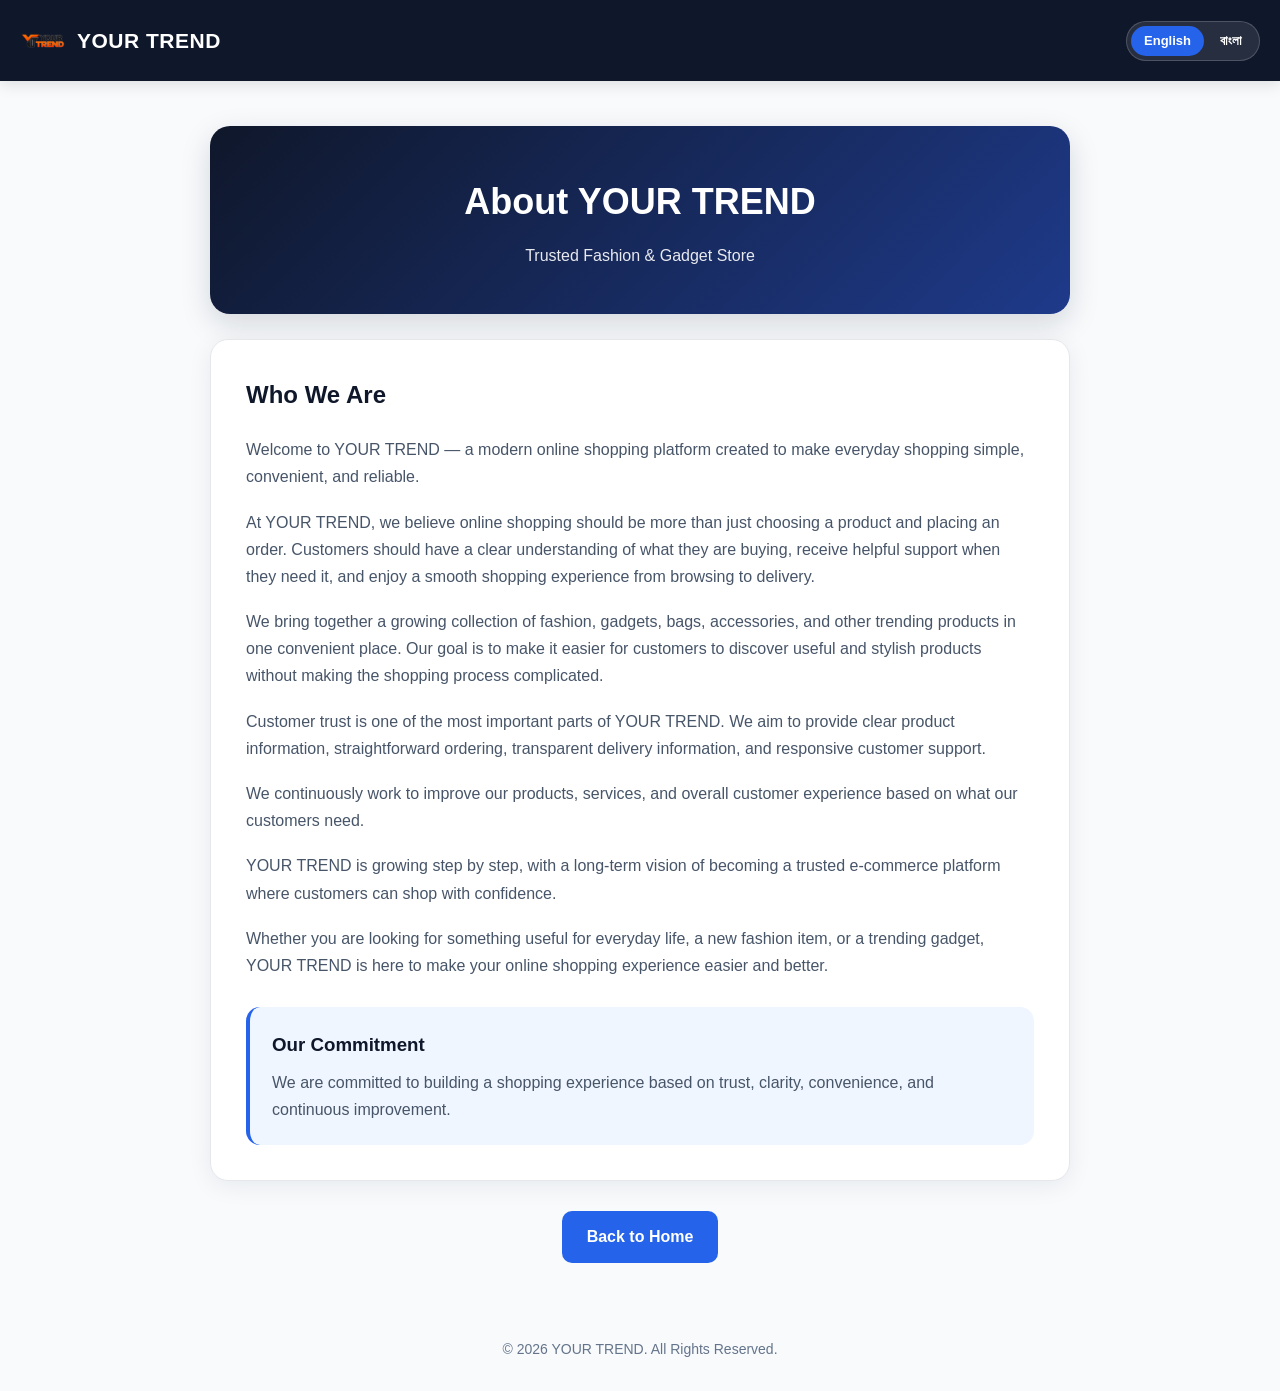
<file: about.html>
<!DOCTYPE html>
<html lang="en">

<head>

<meta charset="UTF-8">

<meta
  name="viewport"
  content="width=device-width, initial-scale=1.0"
>

<title>About YOUR TREND</title>

<style>

/* =========================================
   YOUR TREND — ABOUT PAGE
========================================= */

* {
  margin: 0;
  padding: 0;
  box-sizing: border-box;
}

body {
  font-family: Arial, Helvetica, sans-serif;
  background: #f8fafc;
  color: #0f172a;
  line-height: 1.7;
}

/* =========================================
   HEADER
========================================= */

.top-header {
  background: #0f172a;
  color: white;
  padding: 18px 20px;
  display: flex;
  align-items: center;
  justify-content: space-between;
  position: sticky;
  top: 0;
  z-index: 1000;
  box-shadow: 0 3px 15px rgba(0,0,0,0.12);
}

.logo-area {
  display: flex;
  align-items: center;
  gap: 12px;
}

.logo-area img {
  width: 45px;
  height: 45px;
  object-fit: contain;
  border-radius: 10px;
}

.logo-text {
  font-size: 21px;
  font-weight: 700;
  letter-spacing: 0.5px;
}

/* =========================================
   LANGUAGE SWITCH
========================================= */

.language-switch {
  display: flex;
  background: rgba(255,255,255,0.10);
  border: 1px solid rgba(255,255,255,0.18);
  border-radius: 30px;
  padding: 4px;
  gap: 3px;
}

.language-switch button {
  border: none;
  background: transparent;
  color: #ffffff;
  padding: 7px 13px;
  border-radius: 20px;
  cursor: pointer;
  font-size: 13px;
  font-weight: 600;
  transition: 0.25s;
}

.language-switch button.active {
  background: #2563eb;
}

.language-switch button:hover {
  background: #2563eb;
}

/* =========================================
   MAIN
========================================= */

.about-container {
  max-width: 900px;
  margin: 45px auto;
  padding: 0 20px;
}

/* =========================================
   HERO
========================================= */

.about-hero {
  background: linear-gradient(
    135deg,
    #0f172a,
    #1e3a8a
  );

  color: white;
  border-radius: 20px;
  padding: 45px 30px;
  text-align: center;
  margin-bottom: 25px;
  box-shadow: 0 10px 30px rgba(15,23,42,0.15);
}

.about-hero h1 {
  font-size: 36px;
  margin-bottom: 10px;
}

.about-hero p {
  font-size: 16px;
  opacity: 0.9;
}

/* =========================================
   CONTENT CARD
========================================= */

.about-card {
  background: white;
  border-radius: 18px;
  padding: 35px;
  box-shadow: 0 5px 25px rgba(15,23,42,0.07);
  border: 1px solid #e5e7eb;
}

.about-card h2 {
  font-size: 24px;
  margin-bottom: 20px;
  color: #0f172a;
}

.about-card p {
  font-size: 16px;
  color: #475569;
  margin-bottom: 18px;
}

/* =========================================
   TRUST BOX
========================================= */

.trust-box {
  margin-top: 28px;
  padding: 22px;
  border-radius: 14px;
  background: #eff6ff;
  border-left: 4px solid #2563eb;
}

.trust-box h3 {
  color: #0f172a;
  margin-bottom: 8px;
}

.trust-box p {
  margin-bottom: 0;
}

/* =========================================
   HOME BUTTON
========================================= */

.home-button-area {
  text-align: center;
  margin-top: 30px;
}

.home-button {
  display: inline-block;
  text-decoration: none;
  background: #2563eb;
  color: white;
  padding: 12px 25px;
  border-radius: 10px;
  font-weight: 600;
  transition: 0.25s;
}

.home-button:hover {
  background: #1d4ed8;
  transform: translateY(-1px);
}

/* =========================================
   FOOTER
========================================= */

.footer {
  text-align: center;
  padding: 30px 20px;
  color: #64748b;
  font-size: 14px;
}

/* =========================================
   MOBILE
========================================= */

@media (max-width: 600px) {

  .top-header {
    padding: 13px 15px;
  }

  .logo-area img {
    width: 38px;
    height: 38px;
  }

  .logo-text {
    font-size: 18px;
  }

  .language-switch button {
    padding: 6px 9px;
    font-size: 12px;
  }

  .about-container {
    margin: 25px auto;
    padding: 0 14px;
  }

  .about-hero {
    padding: 35px 20px;
    border-radius: 16px;
  }

  .about-hero h1 {
    font-size: 28px;
  }

  .about-hero p {
    font-size: 14px;
  }

  .about-card {
    padding: 23px 20px;
    border-radius: 15px;
  }

  .about-card h2 {
    font-size: 21px;
  }

  .about-card p {
    font-size: 15px;
  }

}

</style>

</head>


<body>


<!-- =========================================
     HEADER
========================================= -->

<header class="top-header">

  <div class="logo-area">

    <img
      src="images/your-trend-logo.png"
      alt="YOUR TREND Logo"
    >

    <div class="logo-text">
      YOUR TREND
    </div>

  </div>


  <div class="language-switch">

    <button
      id="englishBtn"
      class="active"
      onclick="setLanguage('en')"
    >
      English
    </button>

    <button
      id="banglaBtn"
      onclick="setLanguage('bn')"
    >
      বাংলা
    </button>

  </div>

</header>



<!-- =========================================
     MAIN CONTENT
========================================= -->

<main class="about-container">


  <!-- HERO -->

  <section class="about-hero">

    <h1 id="pageTitle">
      About YOUR TREND
    </h1>

    <p id="pageSubtitle">
      Trusted Fashion & Gadget Store
    </p>

  </section>



  <!-- ABOUT CONTENT -->

  <section class="about-card">

    <h2 id="aboutHeading">
      Who We Are
    </h2>


    <div id="englishContent">

      <p>
        Welcome to YOUR TREND — a modern online shopping
        platform created to make everyday shopping simple,
        convenient, and reliable.
      </p>

      <p>
        At YOUR TREND, we believe online shopping should be
        more than just choosing a product and placing an order.
        Customers should have a clear understanding of what
        they are buying, receive helpful support when they need
        it, and enjoy a smooth shopping experience from
        browsing to delivery.
      </p>

      <p>
        We bring together a growing collection of fashion,
        gadgets, bags, accessories, and other trending products
        in one convenient place. Our goal is to make it easier
        for customers to discover useful and stylish products
        without making the shopping process complicated.
      </p>

      <p>
        Customer trust is one of the most important parts of
        YOUR TREND. We aim to provide clear product information,
        straightforward ordering, transparent delivery
        information, and responsive customer support.
      </p>

      <p>
        We continuously work to improve our products, services,
        and overall customer experience based on what our
        customers need.
      </p>

      <p>
        YOUR TREND is growing step by step, with a long-term
        vision of becoming a trusted e-commerce platform where
        customers can shop with confidence.
      </p>

      <p>
        Whether you are looking for something useful for
        everyday life, a new fashion item, or a trending gadget,
        YOUR TREND is here to make your online shopping
        experience easier and better.
      </p>

    </div>



    <!-- BANGLA CONTENT -->

    <div
      id="banglaContent"
      style="display:none;"
    >

      <p>
        YOUR TREND-এ স্বাগতম — একটি আধুনিক অনলাইন শপিং
        প্ল্যাটফর্ম, যার লক্ষ্য হলো দৈনন্দিন কেনাকাটাকে
        সহজ, সুবিধাজনক এবং নির্ভরযোগ্য করে তোলা।
      </p>

      <p>
        আমরা বিশ্বাস করি, অনলাইন শপিং শুধু একটি পণ্য পছন্দ
        করে অর্ডার করার বিষয় নয়। একজন customer কী কিনছেন
        সে সম্পর্কে পরিষ্কার ধারণা পাওয়া, প্রয়োজনের সময়
        সহযোগিতা পাওয়া এবং পণ্য খোঁজা থেকে শুরু করে
        ডেলিভারি পর্যন্ত একটি সহজ ও সুন্দর অভিজ্ঞতা পাওয়া
        অত্যন্ত গুরুত্বপূর্ণ।
      </p>

      <p>
        YOUR TREND-এ আমরা fashion, gadgets, bags, accessories
        এবং বিভিন্ন trending products এক জায়গায় নিয়ে আসার
        চেষ্টা করি। আমাদের লক্ষ্য হলো customer-এর জন্য
        প্রয়োজনীয় ও আকর্ষণীয় পণ্য খুঁজে পাওয়া এবং অর্ডার
        করার প্রক্রিয়াকে সহজ করে তোলা।
      </p>

      <p>
        Customer-এর বিশ্বাস YOUR TREND-এর অন্যতম গুরুত্বপূর্ণ
        বিষয়। আমরা পরিষ্কার product information, সহজ
        ordering process, স্বচ্ছ delivery information এবং
        প্রয়োজনের সময় customer support দেওয়ার দিকে গুরুত্ব
        দিই।
      </p>

      <p>
        Customer-এর প্রয়োজন ও অভিজ্ঞতার ভিত্তিতে আমরা
        আমাদের products, services এবং overall shopping
        experience নিয়মিত উন্নত করার চেষ্টা করি।
      </p>

      <p>
        YOUR TREND ধাপে ধাপে এগিয়ে যাচ্ছে। আমাদের দীর্ঘমেয়াদি
        লক্ষ্য হলো এমন একটি trusted e-commerce platform
        তৈরি করা, যেখানে customer আত্মবিশ্বাসের সঙ্গে
        অনলাইনে কেনাকাটা করতে পারবেন।
      </p>

      <p>
        দৈনন্দিন প্রয়োজনের কোনো পণ্য, নতুন fashion item
        অথবা trending gadget—যাই খুঁজে থাকুন না কেন,
        YOUR TREND আপনার online shopping experience-কে
        আরও সহজ ও ভালো করার জন্য কাজ করে যাচ্ছে।
      </p>

    </div>



    <!-- TRUST BOX -->

    <div class="trust-box">

      <h3 id="trustTitle">
        Our Commitment
      </h3>

      <p id="trustText">
        We are committed to building a shopping experience
        based on trust, clarity, convenience, and continuous
        improvement.
      </p>

    </div>


  </section>



  <!-- HOME BUTTON -->

  <div class="home-button-area">

    <a
      href="index.html"
      class="home-button"
      id="homeButton"
    >
      Back to Home
    </a>

  </div>


</main>



<!-- =========================================
     FOOTER
========================================= -->

<footer class="footer">

  <p id="footerText">
    © 2026 YOUR TREND. All Rights Reserved.
  </p>

</footer>



<!-- =========================================
     LANGUAGE SCRIPT
========================================= -->

<script>

function setLanguage(language) {

  const englishContent =
    document.getElementById("englishContent");

  const banglaContent =
    document.getElementById("banglaContent");

  const englishBtn =
    document.getElementById("englishBtn");

  const banglaBtn =
    document.getElementById("banglaBtn");

  const pageTitle =
    document.getElementById("pageTitle");

  const pageSubtitle =
    document.getElementById("pageSubtitle");

  const aboutHeading =
    document.getElementById("aboutHeading");

  const trustTitle =
    document.getElementById("trustTitle");

  const trustText =
    document.getElementById("trustText");

  const homeButton =
    document.getElementById("homeButton");

  const footerText =
    document.getElementById("footerText");


  if (language === "bn") {

    englishContent.style.display = "none";
    banglaContent.style.display = "block";

    englishBtn.classList.remove("active");
    banglaBtn.classList.add("active");

    pageTitle.innerText =
      "YOUR TREND সম্পর্কে";

    pageSubtitle.innerText =
      "বিশ্বস্ত Fashion & Gadget Store";

    aboutHeading.innerText =
      "আমাদের সম্পর্কে";

    trustTitle.innerText =
      "আমাদের অঙ্গীকার";

    trustText.innerText =
      "বিশ্বাস, স্বচ্ছতা, সুবিধা এবং ক্রমাগত উন্নতির মাধ্যমে একটি নির্ভরযোগ্য shopping experience তৈরি করাই আমাদের লক্ষ্য।";

    homeButton.innerText =
      "হোম পেজে ফিরে যান";

    footerText.innerText =
      "© 2026 YOUR TREND. সর্বস্বত্ব সংরক্ষিত।";

    document.documentElement.lang = "bn";

  }


  else {

    englishContent.style.display = "block";
    banglaContent.style.display = "none";

    englishBtn.classList.add("active");
    banglaBtn.classList.remove("active");

    pageTitle.innerText =
      "About YOUR TREND";

    pageSubtitle.innerText =
      "Trusted Fashion & Gadget Store";

    aboutHeading.innerText =
      "Who We Are";

    trustTitle.innerText =
      "Our Commitment";

    trustText.innerText =
      "We are committed to building a shopping experience based on trust, clarity, convenience, and continuous improvement.";

    homeButton.innerText =
      "Back to Home";

    footerText.innerText =
      "© 2026 YOUR TREND. All Rights Reserved.";

    document.documentElement.lang = "en";

  }

}

</script>


</body>

  </html>
</file>
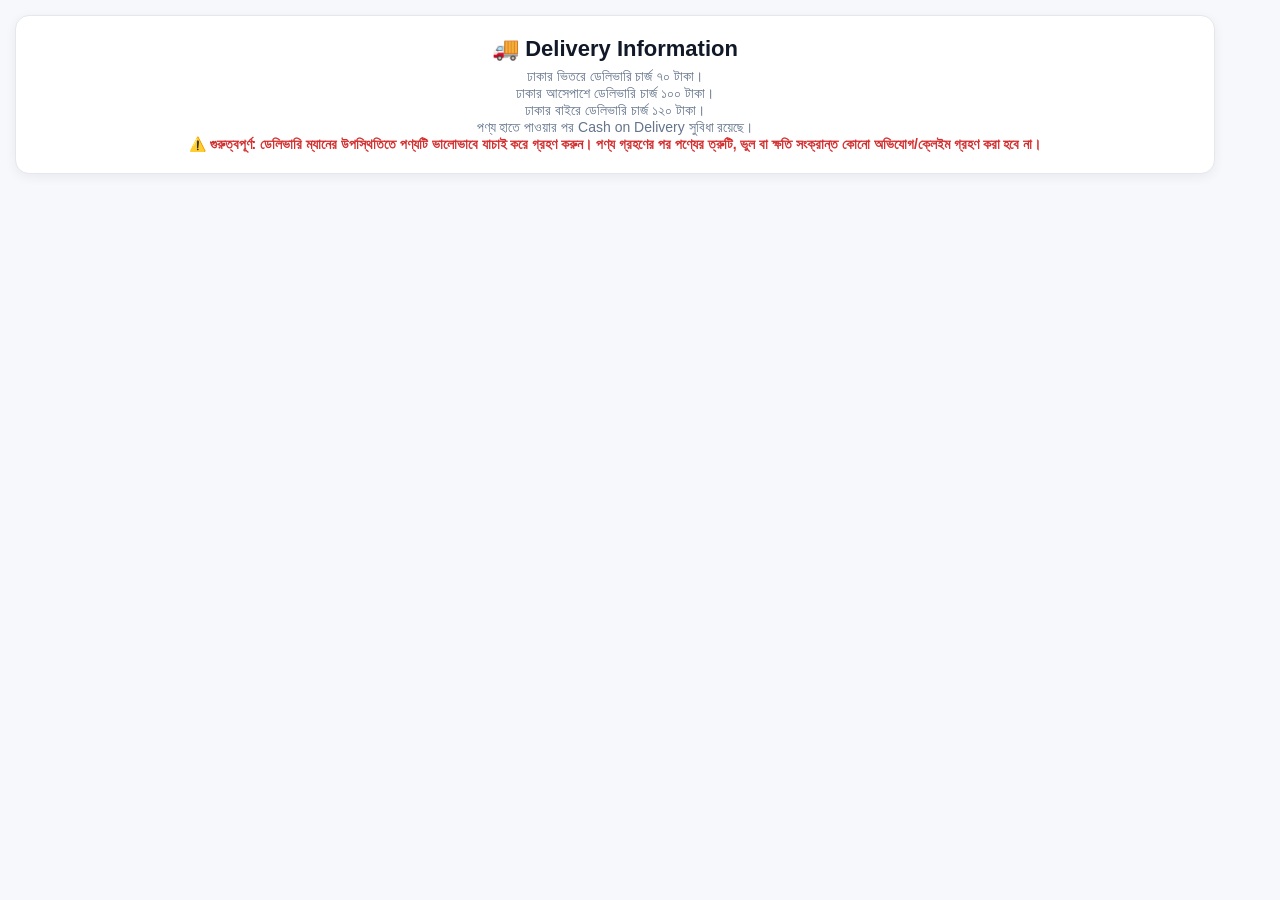
<file: delivery.html>
<!DOCTYPE html>
<html lang="bn">

<head>
<meta charset="UTF-8">
<meta name="viewport" content="width=device-width, initial-scale=1.0">

<title>Delivery Information - YOUR TREND</title>

<link rel="stylesheet" href="style.css?v=7">

</head>

<body>

<section style="padding:20px;margin:15px;background:#fff;border-radius:14px;">

  <h2>🚚 Delivery Information</h2>

  <p>ঢাকার ভিতরে ডেলিভারি চার্জ ৭০ টাকা।</p>

  <p>ঢাকার আসেপাশে ডেলিভারি চার্জ ১০০ টাকা।</p>

  <p>ঢাকার বাইরে ডেলিভারি চার্জ ১২০ টাকা।</p>

  <p>পণ্য হাতে পাওয়ার পর Cash on Delivery সুবিধা রয়েছে।</p>

  <p style="color:#d32f2f;font-weight:bold;">
    ⚠️ গুরুত্বপূর্ণ: ডেলিভারি ম্যানের উপস্থিতিতে পণ্যটি ভালোভাবে যাচাই করে গ্রহণ করুন।
    পণ্য গ্রহণের পর পণ্যের ত্রুটি, ভুল বা ক্ষতি সংক্রান্ত কোনো অভিযোগ/ক্লেইম গ্রহণ করা হবে না।
  </p>

</section>

</body>
</html>
</file>
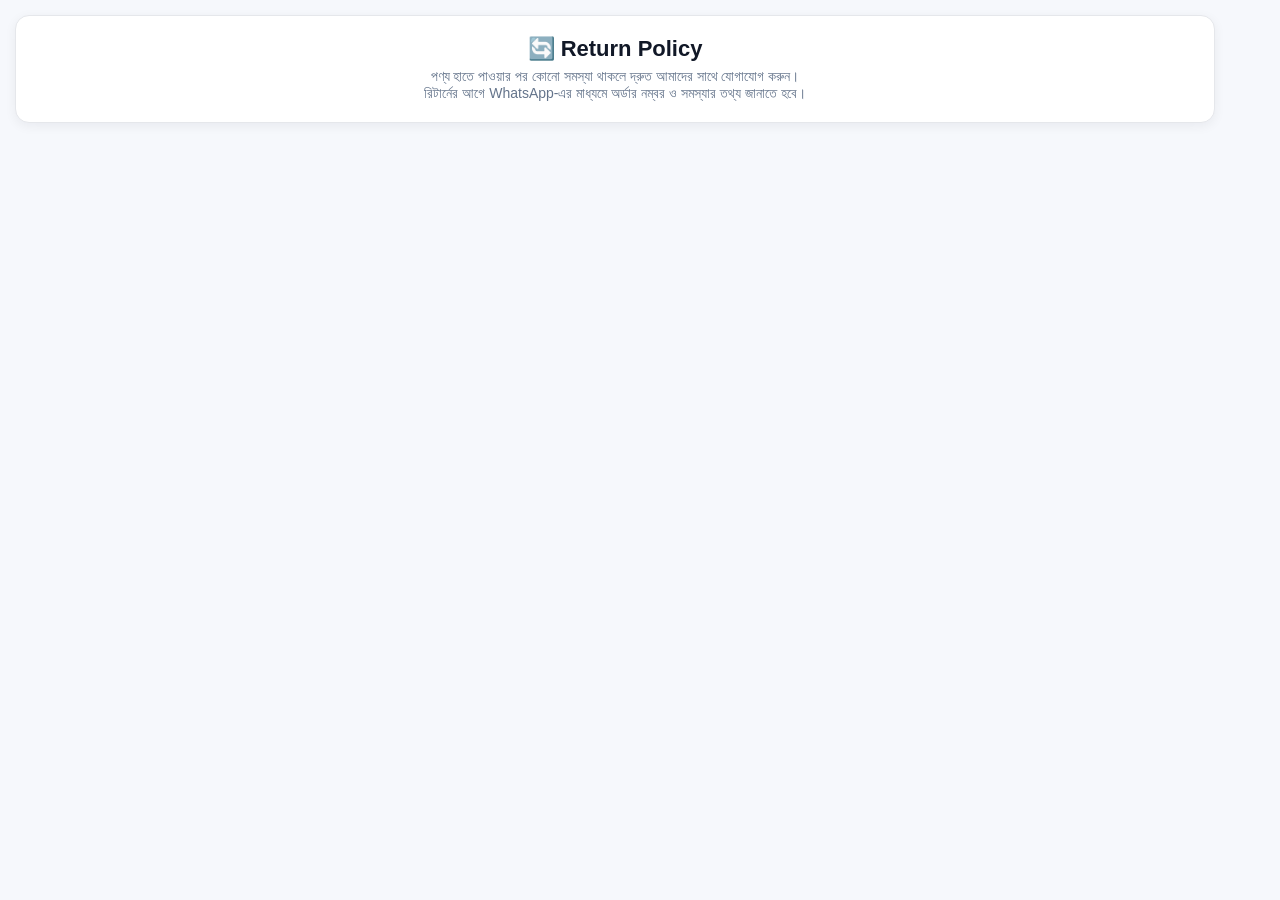
<file: return.html>
<!DOCTYPE html>
<html lang="bn">

<head>
<meta charset="UTF-8">
<meta name="viewport" content="width=device-width, initial-scale=1.0">

<title>Return Policy - YOUR TREND</title>

<link rel="stylesheet" href="style.css?v=7">

</head>

<body>

<section style="padding:20px;margin:15px;background:#fff;border-radius:14px;">

  <h2>🔄 Return Policy</h2>

  <p>পণ্য হাতে পাওয়ার পর কোনো সমস্যা থাকলে দ্রুত আমাদের সাথে যোগাযোগ করুন।</p>

  <p>রিটার্নের আগে WhatsApp-এর মাধ্যমে অর্ডার নম্বর ও সমস্যার তথ্য জানাতে হবে।</p>

</section>

</body>
</html>
</file>
<file: style.css>
/* =========================================================
   YOUR TREND — PREMIUM CLEAN BRAND THEME
   ========================================================= */

* {
  box-sizing: border-box;
}

:root {
  --navy: #0b1220;
  --navy-soft: #172033;

  --blue: #2563eb;
  --blue-dark: #1d4ed8;
  --blue-light: #eff6ff;

  --white: #ffffff;
  --background: #f6f8fc;

  --text: #111827;
  --muted: #64748b;

  --border: #e5e7eb;

  --green: #16a34a;
  --red: #dc2626;

  --shadow-sm: 0 3px 12px rgba(15, 23, 42, 0.06);
  --shadow: 0 8px 25px rgba(15, 23, 42, 0.08);
  --shadow-lg: 0 15px 40px rgba(15, 23, 42, 0.13);
}


/* =========================================================
   BODY
   ========================================================= */

html {
  scroll-behavior: smooth;
}

body {
  margin: 0;
  padding: 0;

  font-family:
    Arial,
    "Noto Sans Bengali",
    sans-serif;

  background: var(--background);
  color: var(--text);

  -webkit-font-smoothing: antialiased;
}


/* =========================================================
   PREMIUM HEADER
   ========================================================= */

.yourTrendHeader {
  position: sticky;
  top: 0;

  width: 100%;

  background: rgba(255, 255, 255, 0.97);

  backdrop-filter: blur(12px);
  -webkit-backdrop-filter: blur(12px);

  border-bottom: 1px solid rgba(226, 232, 240, 0.8);

  z-index: 9999;

  padding: 7px 10px 8px;

  box-shadow:
    0 3px 18px rgba(15, 23, 42, 0.06);
}


/* =========================================================
   HEADER TOP
   ========================================================= */

.headerTop {
  height: 48px;
  min-height: 48px;

  display: flex;
  align-items: center;
  justify-content: space-between;

  position: relative;

  max-width: 1250px;
  margin: auto;
}


/* =========================================================
   MENU
   ========================================================= */

#yourTrendMenu {
  width: 44px;
  flex: 0 0 44px;
}

#yourTrendMenu details {
  position: relative;
}

#yourTrendMenu summary {
  width: 42px;
  height: 42px;

  display: flex;
  align-items: center;
  justify-content: center;

  background: #ffffff;

  color: var(--navy);

  border: 1px solid var(--border);

  border-radius: 12px;

  font-size: 22px;

  cursor: pointer;

  list-style: none;

  box-shadow: var(--shadow-sm);

  transition:
    background 0.2s ease,
    transform 0.2s ease;
}

#yourTrendMenu summary::-webkit-details-marker {
  display: none;
}

#yourTrendMenu summary:hover {
  background: var(--blue-light);
  color: var(--blue);
}

#yourTrendMenu summary:active {
  transform: scale(0.95);
}


/* =========================================================
   MENU DROPDOWN
   ========================================================= */

#yourTrendMenu .yourTrendMenuBox {
  position: absolute !important;

  top: 50px !important;
  left: 0 !important;

  width: 245px;

  max-width: calc(100vw - 20px);

  background: #ffffff;

  border: 1px solid var(--border);

  border-radius: 14px;

  overflow: hidden;

  box-shadow: var(--shadow-lg);

  z-index: 10000;
}

#yourTrendMenu .yourTrendMenuBox a {
  display: block;

  padding: 14px 17px;

  color: var(--text);

  background: #ffffff;

  text-decoration: none;

  font-size: 15px;

  font-weight: 600;

  border-bottom: 1px solid #f1f5f9;

  transition:
    background 0.2s ease,
    color 0.2s ease,
    padding-left 0.2s ease;
}

#yourTrendMenu .yourTrendMenuBox a:hover {
  background: var(--blue-light);
  color: var(--blue);
  padding-left: 21px;
}

#yourTrendMenu .yourTrendMenuBox a:last-child {
  border-bottom: none;
}


/* =========================================================
   LOGO
   ========================================================= */

.yourTrendBrand {
  position: absolute;

  left: 50%;
  transform: translateX(-50%);

  display: flex;
  align-items: center;
  justify-content: center;
}

.yourTrendBrand img {
  width: 40px;
  height: 40px;

  object-fit: contain;

  display: block;
}


/* =========================================================
   CART
   ========================================================= */

.cart {
  position: static;

  display: flex;
  align-items: center;
  gap: 4px;

  padding: 8px 12px;

  background: #ffffff;

  color: var(--blue);

  border: 1px solid var(--border);

  border-radius: 22px;

  font-size: 16px;
  font-weight: 700;

  cursor: pointer;

  box-shadow: var(--shadow-sm);

  transition:
    transform 0.2s ease,
    box-shadow 0.2s ease,
    background 0.2s ease;
}

.cart:hover {
  background: var(--blue-light);

  box-shadow:
    0 6px 18px rgba(37, 99, 235, 0.12);

  transform: translateY(-1px);
}

.cart:active {
  transform: scale(0.96);
}

#count {
  display: inline-flex;

  align-items: center;
  justify-content: center;

  min-width: 20px;
  height: 20px;

  padding: 0 5px;

  background: var(--red);

  color: #ffffff;

  border-radius: 50%;

  font-size: 10px;
  font-weight: 800;
}


/* =========================================================
   SEARCH
   ========================================================= */

.search-box {
  width: 100%;

  max-width: 760px;

  margin: 8px auto 7px;

  padding: 0 5px;
}

.search-box input {
  width: 100%;

  height: 44px;

  padding:
    0 18px 0 45px;

  border:
    1px solid #dfe4ec;

  border-radius: 24px;

  outline: none;

  font-size: 15px;

  color: var(--text);

  background:
    #ffffff
    url("images/search.png")
    no-repeat
    16px center;

  background-size: 18px;

  box-shadow:
    0 3px 12px rgba(15, 23, 42, 0.05);

  transition:
    border 0.2s ease,
    box-shadow 0.2s ease;
}

.search-box input::placeholder {
  color: #94a3b8;
}

.search-box input:focus {
  border-color: var(--blue);

  box-shadow:
    0 0 0 3px rgba(37, 99, 235, 0.10);
}


/* =========================================================
   CATEGORY BUTTONS
   ========================================================= */

.cats {
  display: flex;

  align-items: center;
  justify-content: center;

  gap: 8px;

  width: 100%;

  max-width: 800px;

  margin: auto;

  padding: 2px 2px 1px;

  overflow-x: auto;

  scrollbar-width: none;
}

.cats::-webkit-scrollbar {
  display: none;
}

.cats button {
  height: 34px;

  min-width: 68px;

  padding: 5px 14px;

  border:
    1px solid #dbe2ea;

  border-radius: 20px;

  background: #ffffff;

  color: #475569;

  font-size: 13px;

  font-weight: 700;

  white-space: nowrap;

  cursor: pointer;

  box-shadow:
    0 2px 7px rgba(15, 23, 42, 0.04);

  transition:
    background 0.2s ease,
    color 0.2s ease,
    border 0.2s ease,
    transform 0.2s ease;
}

.cats button:hover {
  background: var(--blue-light);

  border-color: #bfdbfe;

  color: var(--blue);
}

.cats button:active {
  transform: scale(0.96);
}


/* =========================================================
   BANNER SLIDER
   ========================================================= */

.bannerSlider {
  width: 100%;

  overflow: hidden;

  position: relative;

  background: #eef2f7;

  touch-action: pan-y;
}

.bannerSlides {
  display: flex;

  width: max-content;

  transition:
    transform 0.55s ease;

  will-change: transform;
}

.bannerSlides img {
  width: 100vw;

  max-width: 100vw;

  flex: 0 0 100vw;

  aspect-ratio: 16 / 9;

  object-fit: cover;

  display: block;

  user-select: none;

  -webkit-user-drag: none;
}


/* =========================================================
   NEWS TICKER
   ========================================================= */

@keyframes yourTrendTicker {
  0% {
    transform: translateX(0);
  }

  100% {
    transform: translateX(-50%);
  }
}


/* =========================================================
   TRENDING COLLECTION
   ========================================================= */

section[style] {
  background: #ffffff;

  margin:
    20px auto 8px;

  padding: 20px 15px;

  max-width: 1200px;

  border:
    1px solid var(--border);

  border-radius: 16px;

  box-shadow: var(--shadow-sm);

  text-align: center;
}

section[style] h2 {
  margin:
    0 0 6px;

  font-size: 22px;

  color: var(--text);
}

section[style] p {
  margin: 0;

  color: var(--muted);

  font-size: 14px;
}


/* =========================================
   YOUR TREND — PROFESSIONAL PRODUCT CARDS
   ========================================= */

.product-grid {
  display: grid;
  grid-template-columns: repeat(2, minmax(0, 1fr));
  gap: 14px;
  padding: 10px 0;
}


/* =========================================
   PRODUCT CARD
   ========================================= */

.product-card {
  position: relative;
  background: #ffffff;
  border: 1px solid #e5e7eb;
  border-radius: 16px;
  overflow: hidden;

  display: flex;
  flex-direction: column;

  min-width: 0;

  box-shadow:
    0 4px 14px rgba(15, 23, 42, 0.07);

  transition:
    transform 0.2s ease,
    box-shadow 0.2s ease,
    border-color 0.2s ease;
}


.product-card:hover {
  transform: translateY(-3px);

  box-shadow:
    0 10px 25px rgba(15, 23, 42, 0.12);

  border-color: #dbeafe;
}


/* =========================================
   PRODUCT IMAGE AREA
   ========================================= */

.product-card .product-image,
.product-card img {
  width: 100%;
  height: 190px;

  display: block;

  object-fit: contain;

  background: #f8fafc;

  padding: 8px;

  box-sizing: border-box;
}


/* =========================================
   PRODUCT CONTENT
   ========================================= */

.product-card-content {
  padding: 11px 12px 13px;

  display: flex;
  flex-direction: column;

  flex: 1;
}


/* =========================================
   PRODUCT NAME
   ========================================= */

.product-card h3,
.product-card .product-name {
  margin: 0 0 7px;

  color: #0f172a;

  font-size: 15px;
  font-weight: 700;

  line-height: 1.4;

  display: -webkit-box;
  -webkit-line-clamp: 2;
  -webkit-box-orient: vertical;

  overflow: hidden;
}


/* =========================================
   PRODUCT PRICE
   ========================================= */

.product-card .product-price,
.product-card .price {
  margin: 2px 0 9px;

  color: #2563eb;

  font-size: 18px;
  font-weight: 800;
}


/* =========================================
   OLD PRICE
   ========================================= */

.product-card .old-price,
.product-card .original-price {
  margin-left: 5px;

  color: #94a3b8;

  font-size: 12px;
  font-weight: 500;

  text-decoration: line-through;
}


/* =========================================
   VERIFIED BADGE
   ========================================= */

.product-card .verified-badge {
  position: absolute;

  top: 9px;
  left: 9px;

  z-index: 5;

  display: inline-flex;
  align-items: center;
  gap: 4px;

  padding: 4px 7px;

  background: #ffffff;

  color: #2563eb;

  border: 1px solid #dbeafe;

  border-radius: 999px;

  font-size: 10px;
  font-weight: 700;

  box-shadow:
    0 3px 10px rgba(15, 23, 42, 0.10);
}


/* =========================================
   STOCK BADGE
   ========================================= */

.product-card .stock-badge {
  display: inline-flex;
  align-items: center;

  width: fit-content;

  margin-bottom: 9px;

  padding: 3px 7px;

  border-radius: 999px;

  background: #eff6ff;

  color: #2563eb;

  font-size: 10px;
  font-weight: 600;
}


/* =========================================
   BUTTON AREA
   ========================================= */

.product-card .product-buttons {
  display: grid;

  grid-template-columns: 1fr 1fr;

  gap: 7px;

  margin-top: auto;
}


/* =========================================
   BUTTONS
   ========================================= */

.product-card button {
  min-height: 38px;

  border: none;
  border-radius: 9px;

  font-size: 12px;
  font-weight: 700;

  cursor: pointer;

  transition:
    transform 0.15s ease,
    opacity 0.15s ease;
}


.product-card button:active {
  transform: scale(0.96);
}


/* =========================================
   VIEW DETAILS
   ========================================= */

.product-card .view-btn {
  background: #eff6ff;

  color: #2563eb;

  border: 1px solid #dbeafe;
}


/* =========================================
   ADD TO CART
   ========================================= */

.product-card .cart-btn {
  background: #0f172a;

  color: #ffffff;
}


/* =========================================
   MOBILE
   ========================================= */

@media (max-width: 480px) {

  .product-grid {
    gap: 10px;
  }


  .product-card {
    border-radius: 13px;
  }


  .product-card .product-image,
  .product-card img {
    height: 170px;

    padding: 7px;
  }


  .product-card-content {
    padding: 9px 9px 10px;
  }


  .product-card h3,
  .product-card .product-name {
    font-size: 13px;

    line-height: 1.35;
  }


  .product-card .product-price,
  .product-card .price {
    font-size: 16px;
  }


  .product-card button {
    min-height: 35px;

    font-size: 11px;
  }

}


/* =========================================
   DESKTOP
   ========================================= */

@media (min-width: 768px) {

  .product-grid {
    grid-template-columns:
      repeat(4, minmax(0, 1fr));

    gap: 18px;
  }


  .product-card .product-image,
  .product-card img {
    height: 220px;
  }


  .product-card-content {
    padding: 13px 14px 15px;
  }


  .product-card h3,
  .product-card .product-name {
    font-size: 15px;
  }

}

/* =========================================================
   STOCK
   ========================================================= */

.card p[style*="color:green"] {
  display: inline-block;

  margin: 4px 5px;

  padding:
    5px 9px;

  background: #ecfdf3;

  color: var(--green) !important;

  border-radius: 20px;

  font-size: 12px !important;

  font-weight: 800 !important;
}

.card p[style*="color:red"] {
  display: inline-block;

  margin: 4px 5px;

  padding:
    5px 9px;

  background: #fef2f2;

  color: var(--red) !important;

  border-radius: 20px;

  font-size: 12px !important;

  font-weight: 800 !important;
}


/* =========================================================
   MAIN BUTTON
   ========================================================= */

.btn {
  width: 100%;

  padding: 12px;

  border: none;

  border-radius: 11px;

  background: var(--blue);

  color: #ffffff;

  font-size: 14px;

  font-weight: 700;

  cursor: pointer;

  box-shadow:
    0 5px 14px rgba(37, 99, 235, 0.16);

  transition:
    background 0.2s ease,
    transform 0.2s ease,
    box-shadow 0.2s ease;
}

.btn:hover {
  background: var(--blue-dark);

  box-shadow:
    0 7px 18px rgba(37, 99, 235, 0.22);

  transform: translateY(-1px);
}

.btn:active {
  transform: scale(0.98);
}


/* =========================================================
   CART POPUP
   ========================================================= */

.cart-box {
  display: none;

  position: fixed;

  top: 78px;

  right: 12px;

  width: 390px;

  max-width:
    calc(100% - 24px);

  max-height: 75vh;

  overflow-y: auto;

  padding: 20px;

  background: #ffffff;

  border:
    1px solid var(--border);

  border-radius: 18px;

  box-shadow: var(--shadow-lg);

  z-index: 99999;
}

.cart-box h2 {
  margin:
    0 0 15px;

  padding-bottom: 12px;

  text-align: center;

  color: var(--text);

  border-bottom:
    1px solid var(--border);
}

.cart-box h3 {
  padding-top: 15px;

  border-top:
    1px solid var(--border);

  text-align: center;

  color: var(--blue);
}

#cartItems > div {
  background: #f8fafc;

  padding: 14px !important;

  margin: 10px 0;

  border:
    1px solid var(--border);

  border-radius: 12px;
}

#cartItems b {
  display: block;

  margin-bottom: 6px;

  color: var(--text);

  font-size: 15px;
}

#cartItems p {
  color: var(--muted);

  margin:
    5px 0 12px;
}

#cartItems button {
  min-width: 36px;
  min-height: 34px;

  border: none;

  border-radius: 8px;

  background: var(--blue);

  color: #ffffff;

  font-weight: 700;

  cursor: pointer;
}

#cartItems button:hover {
  background: var(--blue-dark);
}

#cartItems button:last-child {
  background: var(--red);
}

.cart-box .btn {
  margin-top: 8px;
}


/* =========================================================
   TRACK ORDER
   ========================================================= */

#trackOrderSection {
  max-width: 700px;

  margin:
    25px auto;

  padding:
    25px 20px;

  background: #ffffff;

  border:
    1px solid var(--border);

  border-radius: 18px;

  box-shadow: var(--shadow-sm);

  text-align: center;
}

#trackOrderSection h2 {
  margin:
    0 0 15px;

  color: var(--text);

  font-size: 22px;
}

#trackOrderId {
  width: 100%;

  height: 48px;

  padding: 0 15px;

  border:
    1px solid #dbe2ea;

  border-radius: 11px;

  font-size: 15px;

  outline: none;
}

#trackOrderId:focus {
  border-color: var(--blue);

  box-shadow:
    0 0 0 3px rgba(37, 99, 235, 0.10);
}

#trackOrderBtn {
  width: 100%;

  margin-top: 10px;

  padding: 13px;

  border: none;

  border-radius: 11px;

  background: var(--blue);

  color: #ffffff;

  font-size: 15px;

  font-weight: 700;

  cursor: pointer;

  transition: 0.2s ease;
}

#trackOrderBtn:hover {
  background: var(--blue-dark);
}

#trackOrderResult {
  margin-top: 15px;

  text-align: left;
}


/* =========================================================
   FEEDBACK
   ========================================================= */

.feedback-section {
  max-width: 1200px;

  margin:
    30px auto;

  padding:
    10px 15px 25px;

  text-align: center;
}

.feedback-section h2 {
  margin-bottom: 18px;

  color: var(--text);

  font-size: 22px;
}

.feedback-grid {
  display: grid;

  grid-template-columns:
    repeat(3, 1fr);

  gap: 15px;
}

.feedback-card {
  background: #ffffff;

  border:
    1px solid var(--border);

  border-radius: 16px;

  padding: 20px 16px;

  box-shadow: var(--shadow-sm);

  transition:
    transform 0.2s ease,
    box-shadow 0.2s ease;
}

.feedback-card:hover {
  transform: translateY(-3px);

  box-shadow: var(--shadow);
}

.feedback-card .stars {
  color: #f59e0b;

  letter-spacing: 2px;

  font-size: 15px;

  margin-bottom: 10px;
}

.feedback-card p {
  margin:
    0 0 12px;

  color: #475569;

  font-size: 14px;

  line-height: 1.6;
}

.feedback-card strong {
  color: var(--text);

  font-size: 13px;
}


/* =========================================================
   CONTACT
   ========================================================= */

.contact-section {
  max-width: 700px;

  margin:
    30px auto;

  padding:
    28px 20px;

  background: #ffffff;

  border:
    1px solid var(--border);

  border-radius: 18px;

  box-shadow: var(--shadow-sm);

  text-align: center;
}

.contact-section h2 {
  margin:
    0 0 8px;

  color: var(--text);
}

.contact-section p {
  margin:
    0 0 18px;

  color: var(--muted);

  font-size: 14px;
}

.contact-btn {
  display: block;

  width: 100%;

  max-width: 420px;

  margin:
    10px auto;

  padding: 13px 16px;

  border-radius: 11px;

  background: var(--blue);

  color: #ffffff;

  text-decoration: none;

  font-weight: 700;

  transition: 0.2s ease;
}

.contact-btn:hover {
  background: var(--blue-dark);

  transform: translateY(-1px);
}

.facebook-btn {
  background: #1877f2;
}


/* =========================================================
   FOOTER
   ========================================================= */

.site-footer {
  margin-top: 45px;

  padding-top: 38px;

  background:
    linear-gradient(
      145deg,
      #0b1220,
      #172033
    );

  color: #ffffff;
}

.footer-content {
  width: 100%;

  max-width: 1200px;

  margin: auto;

  padding:
    0 20px 30px;

  display: grid;

  grid-template-columns:
    repeat(4, 1fr);

  gap: 30px;
}

.footer-box h2,
.footer-box h3 {
  margin-top: 0;

  color: #ffffff;
}

.footer-box h2 {
  letter-spacing: 0.5px;
}

.footer-box p {
  color: #cbd5e1;

  line-height: 1.7;

  font-size: 14px;
}

.footer-box a {
  display: block;

  margin: 10px 0;

  color: #cbd5e1;

  text-decoration: none;

  font-size: 14px;

  transition:
    color 0.2s ease,
    padding-left 0.2s ease;
}

.footer-box a:hover {
  color: #ffffff;

  padding-left: 3px;
}

.footer-bottom {
  padding:
    17px 15px;

  border-top:
    1px solid #334155;

  color: #94a3b8;

  text-align: center;

  font-size: 12px;
}


/* =========================================================
   CHECKOUT
   ========================================================= */

.checkout {
  max-width: 850px;

  margin:
    25px auto;

  padding: 20px;

  background: #ffffff;

  border:
    1px solid var(--border);

  border-radius: 18px;

  box-shadow: var(--shadow-sm);
}

.order-summary {
  padding: 16px;

  margin-bottom: 15px;

  background: #f8fafc;

  border:
    1px solid var(--border);

  border-radius: 14px;
}

.order-summary h3 {
  margin-top: 0;
}

.summary-item {
  display: flex;

  justify-content: space-between;

  gap: 10px;

  padding: 10px 0;

  border-bottom:
    1px solid var(--border);

  font-size: 14px;
}

.summary-item b {
  color: var(--blue);
}

.checkout-total {
  margin-bottom: 0;

  text-align: right;

  color: var(--blue);

  font-size: 20px;

  font-weight: 800;
}

#checkoutItems {
  padding: 20px;

  background: #f8fafc;

  border:
    1px solid var(--border);

  border-radius: 18px;
}

#checkoutItems input,
#checkoutItems select,
#checkoutItems textarea {
  width: 100%;

  padding: 13px 15px;

  margin: 6px 0;

  border:
    1px solid #d7dee8;

  border-radius: 11px;

  background: #ffffff;

  font-size: 16px;

  outline: none;
}

#checkoutItems input:focus,
#checkoutItems select:focus,
#checkoutItems textarea:focus {
  border-color: var(--blue);

  box-shadow:
    0 0 0 3px rgba(37, 99, 235, 0.10);
}

#checkoutItems textarea {
  min-height: 90px;

  resize: vertical;
}

#checkoutItems button {
  padding: 14px 18px;

  border: none;

  border-radius: 11px;

  background: var(--blue);

  color: #ffffff;

  font-size: 16px;

  font-weight: 700;

  cursor: pointer;
}


/* =========================================================
   PRODUCT DETAILS
   ========================================================= */

.product-details {
  max-width: 750px;

  margin:
    30px auto;

  padding: 20px;

  text-align: center;
}

.product-details-image {
  width: 100%;

  max-width: 380px;

  height: 380px;

  object-fit: contain;

  display: block;

  margin:
    0 auto 20px;
}

.product-details input,
.product-details select,
.product-details textarea {
  width: 100%;

  padding: 12px;

  margin: 8px 0;

  border:
    1px solid var(--border);

  border-radius: 10px;
}


/* =========================================================
   ORDER FORM
   ========================================================= */

.order-form {
  margin-top: 25px;

  padding: 22px 18px;

  background: #ffffff;

  border:
    1px solid var(--border);

  border-radius: 18px;

  box-shadow: var(--shadow-sm);
}

.order-form h2 {
  margin:
    0 0 25px;

  text-align: center;

  font-size: 24px;
}

.form-group {
  margin-bottom: 20px;
}

.form-group label {
  display: block;

  margin-bottom: 8px;

  font-size: 15px;

  font-weight: 700;
}

.input-box,
.textarea-box {
  display: flex;

  width: 100%;

  border:
    1px solid #d5dbe5;

  border-radius: 12px;

  background: #f8fafc;

  overflow: hidden;

  transition: 0.2s ease;
}

.input-box:focus-within,
.textarea-box:focus-within {
  border-color: var(--blue);

  background: #ffffff;

  box-shadow:
    0 0 0 3px rgba(37, 99, 235, 0.10);
}

.input-box span,
.textarea-box span {
  width: 48px;

  min-width: 48px;

  display: flex;

  align-items: center;
  justify-content: center;

  background: #eef2f7;

  border-right:
    1px solid #dbe1e8;

  font-size: 19px;
}

.input-box input,
.input-box select {
  flex: 1;

  height: 52px;

  padding: 0 14px;

  border: none !important;

  outline: none !important;

  background: transparent !important;

  font-size: 16px;

  color: var(--text);
}

.textarea-box {
  align-items: stretch;
}

.textarea-box span {
  min-height: 120px;
}

.textarea-box textarea {
  flex: 1;

  min-height: 120px;

  padding: 14px;

  border: none !important;

  outline: none !important;

  resize: vertical;

  background: transparent !important;

  font-size: 16px;
}

.payment-box {
  padding: 15px;

  background: #f8fafc;

  border:
    1px solid #d5dbe5;

  border-radius: 12px;

  font-weight: 600;
}

.whatsapp-order-btn {
  width: 100%;

  margin-top: 8px !important;

  padding: 16px !important;

  border: none;

  border-radius: 12px !important;

  background: #25d366 !important;

  color: #ffffff;

  font-size: 17px !important;

  font-weight: 700 !important;

  cursor: pointer;
}


/* =========================================================
   TRUST SECTION
   ========================================================= */

.trust-section {
  margin:
    25px auto;

  max-width: 1200px;

  padding:
    25px 15px;

  background: #ffffff;

  border:
    1px solid var(--border);

  border-radius: 18px;

  box-shadow: var(--shadow-sm);

  text-align: center;
}

.trust-section h2 {
  margin:
    0 0 20px;

  font-size: 23px;
}

.trust-grid {
  display: grid;

  grid-template-columns:
    repeat(4, 1fr);

  gap: 12px;

  max-width: 1000px;

  margin: auto;
}

.trust-card {
  padding: 18px 10px;

  background: #f8fafc;

  border:
    1px solid var(--border);

  border-radius: 14px;
}

.trust-icon {
  margin-bottom: 8px;

  font-size: 30px;
}

.trust-card h3 {
  margin: 5px 0;

  font-size: 15px;
}

.trust-card p {
  margin: 5px 0 0;

  color: var(--muted);

  font-size: 12px;

  line-height: 1.5;
}


/* =========================================================
   DASHBOARD BUTTON
   ========================================================= */

.dashboard-btn {
  display: block;

  width: 100%;

  padding: 13px;

  margin-top: 10px;

  border-radius: 10px;

  background: var(--navy);

  color: #ffffff;

  text-align: center;

  text-decoration: none;

  font-size: 15px;

  font-weight: 700;
}


/* =========================================================
   GENERAL FORM
   ========================================================= */

input,
select,
textarea,
button {
  font-family: inherit;
}

input:focus,
select:focus,
textarea:focus {
  outline: none;
}


/* =========================================================
   MOBILE
   ========================================================= */

@media (max-width: 700px) {

  .yourTrendHeader {
    padding:
      5px 7px 7px;
  }

  .headerTop {
    height: 45px;
    min-height: 45px;
  }

  #yourTrendMenu {
    width: 40px;
    flex-basis: 40px;
  }

  #yourTrendMenu summary {
    width: 38px;
    height: 38px;

    font-size: 21px;
  }

  .yourTrendBrand img {
    width: 35px;
    height: 35px;
  }

  .cart {
    padding:
      7px 9px;

    font-size: 14px;
  }

  .search-box {
    margin:
      6px 0 5px;

    padding:
      0 2px;
  }

  .search-box input {
    height: 40px;

    font-size: 14px;

    padding-left: 41px;
  }

  .cats {
    justify-content: flex-start;

    gap: 6px;

    padding-left: 2px;
    padding-right: 2px;
  }

  .cats button {
    min-width: 64px;

    height: 32px;

    padding:
      4px 12px;
  }

  .grid {
    grid-template-columns:
      repeat(2, minmax(0, 1fr));

    gap: 10px;

    padding:
      8px 10px 20px;
  }

  .card {
    padding: 8px;

    border-radius: 15px;
  }

  .img {
    height: 170px;

    border-radius: 12px;
  }

  .card h3 {
    font-size: 14px;

    margin:
      10px 3px 4px;
  }

  .card p {
    font-size: 16px;

    margin:
      4px 3px 9px;
  }

  .card .btn {
    padding: 10px;

    font-size: 13px;
  }

  .feedback-grid {
    grid-template-columns:
      1fr;
  }

  .trust-grid {
    grid-template-columns:
      repeat(2, 1fr);
  }

  .footer-content {
    grid-template-columns:
      repeat(2, 1fr);

    gap: 20px;
  }
}


/* =========================================================
   SMALL MOBILE
   ========================================================= */

@media (max-width: 450px) {

  .yourTrendHeader {
    padding:
      4px 6px 6px;
  }

  .headerTop {
    height: 42px;
    min-height: 42px;
  }

  #yourTrendMenu summary {
    width: 36px;
    height: 36px;

    font-size: 20px;
  }

  .yourTrendBrand img {
    width: 33px;
    height: 33px;
  }

  .cart {
    padding:
      6px 8px;

    font-size: 13px;
  }

  #count {
    min-width: 18px;
    height: 18px;

    font-size: 9px;
  }

  .search-box {
    margin:
      5px 0 4px;
  }

  .search-box input {
    height: 38px;

    font-size: 13px;

    background-size: 16px;
  }

  .cats button {
    height: 30px;

    min-width: 60px;

    font-size: 12px;
  }

  .img {
    height: 150px;
  }

  .footer-content {
    grid-template-columns:
      1fr;
  }

  .trust-grid {
    grid-template-columns:
      1fr;
  }

  #trackOrderSection,
  .contact-section {
    margin-left: 10px;
    margin-right: 10px;
  }
}


/* =========================================================
   VERY SMALL SCREEN
   ========================================================= */

@media (max-width: 360px) {

  .img {
    height: 135px;
  }

  .card h3 {
    font-size: 13px;
  }

  .card p {
    font-size: 15px;
  }

  .cats button {
    min-width: 56px;
    padding:
      4px 8px;
  }
}

/* =========================================
   YOUR TREND — PREMIUM SIDE MENU
========================================= */


/* ===== MENU CONTAINER ===== */

#yourTrendMenu {
  position: relative;
  z-index: 99999;
}


/* ===== MENU BUTTON ===== */

#yourTrendMenu summary {
  list-style: none;

  width: 44px;
  height: 44px;

  display: flex;
  flex-direction: column;

  justify-content: center;
  align-items: center;

  gap: 5px;

  border: 1px solid rgba(255,255,255,.18);

  border-radius: 13px;

  background: rgba(255,255,255,.10);

  cursor: pointer;

  transition: .2s ease;
}


#yourTrendMenu summary::-webkit-details-marker {
  display: none;
}


#yourTrendMenu summary span {
  display: block;

  width: 19px;
  height: 2px;

  border-radius: 10px;

  background: #ffffff;

  transition: .25s ease;
}


#yourTrendMenu summary:hover {
  background: rgba(255,255,255,.17);
}


#yourTrendMenu summary:active {
  transform: scale(.95);
}


/* ===== HAMBURGER → X ===== */

#yourTrendMenu details[open] summary span:nth-child(1) {
  transform: translateY(7px) rotate(45deg);
}

#yourTrendMenu details[open] summary span:nth-child(2) {
  opacity: 0;
}

#yourTrendMenu details[open] summary span:nth-child(3) {
  transform: translateY(-7px) rotate(-45deg);
}


/* =========================================
   DARK BACKGROUND OVERLAY
========================================= */

.premium-menu-overlay {
  position: fixed;

  inset: 0;

  background: rgba(2, 6, 23, .55);

  backdrop-filter: blur(3px);

  z-index: 99998;

  animation: menuOverlay .22s ease;
}


/* =========================================
   SIDE PANEL
========================================= */

.premium-menu-panel {
  position: fixed;

  top: 0;
  left: 0;

  width: 355px;
  max-width: 88vw;
  height: 100vh;

  padding: 28px 20px;

  background:
    linear-gradient(
      180deg,
      #ffffff 0%,
      #f8fafc 100%
    );

  border-right: 1px solid #e2e8f0;

  box-shadow:
    20px 0 60px rgba(15,23,42,.20);

  z-index: 99999;

  display: flex;
  flex-direction: column;

  animation: menuPanel .25s cubic-bezier(.2,.8,.2,1);

  overflow-y: auto;
}


/* =========================================
   MENU HEADER
========================================= */

.premium-menu-header {
  display: flex;

  align-items: center;
  justify-content: space-between;

  padding: 5px 4px 20px;
}


.premium-menu-brand {
  font-size: 23px;

  font-weight: 900;

  letter-spacing: .7px;

  color: #0f172a;
}


.premium-menu-subtitle {
  margin-top: 5px;

  font-size: 11px;

  color: #64748b;

  letter-spacing: .2px;
}


.premium-menu-status {
  width: 31px;
  height: 31px;

  display: flex;
  align-items: center;
  justify-content: center;

  border-radius: 50%;

  background: #ecfdf5;

  color: #16a34a;

  font-size: 11px;

  box-shadow: inset 0 0 0 1px #bbf7d0;
}


/* ===== DIVIDER ===== */

.premium-menu-divider {
  height: 1px;

  background: #e2e8f0;

  margin-bottom: 24px;
}


/* ===== LABEL ===== */

.premium-menu-label {
  padding: 0 5px;

  margin-bottom: 10px;

  font-size: 10px;

  font-weight: 800;

  letter-spacing: 1.5px;

  color: #94a3b8;
}


/* =========================================
   MENU LINKS
========================================= */

.premium-menu-links {
  display: flex;

  flex-direction: column;

  gap: 5px;
}


.premium-menu-links a {
  position: relative;

  display: flex;

  align-items: center;

  gap: 13px;

  padding: 13px 12px;

  border: 1px solid transparent;

  border-radius: 13px;

  text-decoration: none;

  color: #0f172a;

  transition:
    background .18s ease,
    border .18s ease,
    transform .18s ease;
}


.premium-menu-links a:hover {
  background: #ffffff;

  border-color: #e2e8f0;

  transform: translateX(3px);

  box-shadow:
    0 5px 18px rgba(15,23,42,.05);
}


.premium-menu-links a:active {
  transform: scale(.985);
}


/* ===== ICON ===== */

.menu-icon {
  width: 42px;
  height: 42px;

  flex-shrink: 0;

  display: flex;

  align-items: center;
  justify-content: center;

  border-radius: 11px;

  background: #eff6ff;

  color: #2563eb;

  font-size: 20px;

  font-weight: 700;
}


/* ===== TEXT ===== */

.menu-text {
  flex: 1;

  display: flex;

  flex-direction: column;

  gap: 3px;
}


.menu-text strong {
  font-size: 14px;

  font-weight: 750;

  color: #0f172a;
}


.menu-text small {
  font-size: 11px;

  color: #94a3b8;
}


/* ===== ARROW ===== */

.menu-arrow {
  font-size: 22px;

  color: #cbd5e1;

  transition: .18s ease;
}


.premium-menu-links a:hover .menu-arrow {
  color: #2563eb;

  transform: translateX(2px);
}


/* =========================================
   BOTTOM SUPPORT
========================================= */

.premium-menu-bottom {
  margin-top: auto;

  padding-top: 28px;
}


.menu-support-title {
  margin-bottom: 9px;

  padding-left: 4px;

  font-size: 10px;

  font-weight: 800;

  letter-spacing: 1.4px;

  color: #94a3b8;
}


.menu-support-box {
  display: flex;

  align-items: center;

  gap: 11px;

  padding: 13px;

  border-radius: 13px;

  background: #0f172a;

  color: white;

  box-shadow:
    0 8px 22px rgba(15,23,42,.14);
}


.support-icon {
  width: 36px;
  height: 36px;

  display: flex;
  align-items: center;
  justify-content: center;

  border-radius: 10px;

  background: rgba(255,255,255,.10);

  font-weight: 800;
}


.menu-support-box strong {
  display: block;

  font-size: 13px;
}


.menu-support-box small {
  display: block;

  margin-top: 3px;

  font-size: 10px;

  color: #94a3b8;
}


.menu-footer-line {
  margin-top: 17px;

  text-align: center;

  font-size: 10px;

  color: #94a3b8;
}


/* =========================================
   ANIMATION
========================================= */

@keyframes menuPanel {

  from {
    opacity: 0;
    transform: translateX(-100%);
  }

  to {
    opacity: 1;
    transform: translateX(0);
  }

}


@keyframes menuOverlay {

  from {
    opacity: 0;
  }

  to {
    opacity: 1;
  }

}


/* =========================================
   MOBILE
========================================= */

@media (max-width: 600px) {

  .premium-menu-panel {
    width: 320px;
    max-width: 86vw;

    padding: 23px 15px;
  }

  .premium-menu-brand {
    font-size: 21px;
  }

  .menu-icon {
    width: 40px;
    height: 40px;
  }

}
  /* =====================================================
   YOUR TREND — PREMIUM DARK MENU FINAL FIX
   ===================================================== */

#yourTrendMenu {
  position: relative !important;
  z-index: 999999 !important;
}

/* ===============================
   MENU BUTTON
================================ */

#yourTrendMenu > details > summary {
  width: 44px !important;
  height: 44px !important;

  display: flex !important;
  flex-direction: column !important;
  justify-content: center !important;
  align-items: center !important;

  gap: 5px !important;

  padding: 0 !important;
  margin: 0 !important;

  list-style: none !important;

  background: rgba(15, 23, 42, 0.95) !important;

  border: 1px solid rgba(255,255,255,.18) !important;

  border-radius: 12px !important;

  box-shadow: 0 5px 18px rgba(0,0,0,.25) !important;

  cursor: pointer !important;
}

#yourTrendMenu > details > summary::-webkit-details-marker {
  display: none !important;
}

#yourTrendMenu > details > summary span {
  display: block !important;

  width: 19px !important;
  height: 2px !important;

  background: #ffffff !important;

  border-radius: 10px !important;
}

/* ===============================
   DARK BACKGROUND
================================ */

#yourTrendMenu .premium-menu-overlay {
  position: fixed !important;

  inset: 0 !important;

  width: 100vw !important;
  height: 100vh !important;

  background: rgba(2,6,23,.72) !important;

  backdrop-filter: blur(5px) !important;
  -webkit-backdrop-filter: blur(5px) !important;

  z-index: 999998 !important;

  cursor: pointer !important;
}


/* ===============================
   MENU BOX
================================ */

#yourTrendMenu .premium-menu-panel {

  position: fixed !important;

  top: 14px !important;
  left: 14px !important;

  width: 350px !important;
  max-width: calc(100vw - 28px) !important;

  height: calc(100vh - 28px) !important;

  box-sizing: border-box !important;

  padding: 22px 17px !important;

  background:
    linear-gradient(
      145deg,
      #0f172a 0%,
      #111c33 55%,
      #0b1224 100%
    ) !important;

  color: #ffffff !important;

  border: 1px solid rgba(255,255,255,.12) !important;

  border-radius: 20px !important;

  box-shadow:
    0 25px 70px rgba(0,0,0,.55),
    0 0 0 1px rgba(255,255,255,.03) !important;

  z-index: 999999 !important;

  overflow-y: auto !important;

  display: flex !important;
  flex-direction: column !important;

  animation: yourTrendMenuOpen .25s ease-out !important;
}


/* ===============================
   MENU HEADER
================================ */

#yourTrendMenu .premium-menu-header {

  display: flex !important;

  align-items: center !important;
  justify-content: space-between !important;

  padding: 4px 3px 19px !important;

  background: transparent !important;
}


#yourTrendMenu .premium-menu-brand {

  color: #ffffff !important;

  font-size: 22px !important;

  font-weight: 900 !important;

  letter-spacing: .6px !important;
}


#yourTrendMenu .premium-menu-subtitle {

  margin-top: 5px !important;

  color: #94a3b8 !important;

  font-size: 10px !important;
}


/* ===============================
   CLOSE BUTTON
================================ */

#yourTrendMenu .premium-menu-close {

  width: 38px !important;
  height: 38px !important;

  display: flex !important;

  align-items: center !important;
  justify-content: center !important;

  padding: 0 !important;

  border: 1px solid rgba(255,255,255,.13) !important;

  border-radius: 11px !important;

  background: rgba(255,255,255,.08) !important;

  color: #ffffff !important;

  font-size: 27px !important;

  line-height: 1 !important;

  cursor: pointer !important;

  transition: .18s ease !important;
}

#yourTrendMenu .premium-menu-close:hover {

  background: rgba(239,68,68,.20) !important;

  border-color: rgba(248,113,113,.40) !important;

  transform: rotate(90deg) !important;
}


/* ===============================
   DIVIDER
================================ */

#yourTrendMenu .premium-menu-divider {

  width: 100% !important;
  height: 1px !important;

  margin: 0 0 20px !important;

  background: rgba(255,255,255,.10) !important;
}


/* ===============================
   MENU LABEL
================================ */

#yourTrendMenu .premium-menu-label {

  padding: 0 5px !important;

  margin-bottom: 10px !important;

  color: #64748b !important;

  font-size: 9px !important;

  font-weight: 800 !important;

  letter-spacing: 1.6px !important;
}


/* ===============================
   MENU LINKS
================================ */

#yourTrendMenu .premium-menu-links {

  display: flex !important;

  flex-direction: column !important;

  gap: 8px !important;

  width: 100% !important;
}


#yourTrendMenu .premium-menu-links a {

  width: 100% !important;

  min-height: 67px !important;

  box-sizing: border-box !important;

  display: flex !important;

  align-items: center !important;

  padding: 10px 11px !important;

  margin: 0 !important;

  background: rgba(255,255,255,.055) !important;

  color: #ffffff !important;

  border: 1px solid rgba(255,255,255,.08) !important;

  border-radius: 14px !important;

  text-decoration: none !important;

  box-shadow: none !important;

  transition:
    background .18s ease,
    border .18s ease,
    transform .18s ease !important;
}


#yourTrendMenu .premium-menu-links a:hover {

  background: rgba(37,99,235,.18) !important;

  border-color: rgba(96,165,250,.28) !important;

  transform: translateX(3px) !important;
}


/* ===============================
   ICON
================================ */

#yourTrendMenu .menu-icon {

  width: 41px !important;
  height: 41px !important;

  min-width: 41px !important;

  display: flex !important;

  align-items: center !important;
  justify-content: center !important;

  background: rgba(37,99,235,.15) !important;

  color: #60a5fa !important;

  border: 1px solid rgba(96,165,250,.12) !important;

  border-radius: 11px !important;

  font-size: 18px !important;

  font-weight: 800 !important;
}


/* ===============================
   TEXT
================================ */

#yourTrendMenu .menu-text {

  flex: 1 !important;

  display: flex !important;

  flex-direction: column !important;

  gap: 3px !important;

  margin-left: 11px !important;
}


#yourTrendMenu .menu-text strong {

  display: block !important;

  color: #ffffff !important;

  font-size: 14px !important;

  font-weight: 800 !important;
}


#yourTrendMenu .menu-text small {

  display: block !important;

  color: #94a3b8 !important;

  font-size: 10px !important;
}


/* ===============================
   ARROW
================================ */

#yourTrendMenu .menu-arrow {

  display: flex !important;

  align-items: center !important;
  justify-content: center !important;

  color: #64748b !important;

  font-size: 23px !important;
}


/* ===============================
   SUPPORT
================================ */

#yourTrendMenu .premium-menu-bottom {

  margin-top: auto !important;

  padding-top: 22px !important;
}


#yourTrendMenu .menu-support-title {

  margin-bottom: 8px !important;

  color: #64748b !important;

  font-size: 9px !important;

  font-weight: 800 !important;

  letter-spacing: 1.3px !important;
}


#yourTrendMenu .menu-support-box {

  width: 100% !important;

  box-sizing: border-box !important;

  display: flex !important;

  align-items: center !important;

  gap: 10px !important;

  padding: 12px !important;

  background: rgba(255,255,255,.06) !important;

  border: 1px solid rgba(255,255,255,.08) !important;

  border-radius: 13px !important;

  color: #ffffff !important;
}


#yourTrendMenu .support-icon {

  width: 35px !important;
  height: 35px !important;

  min-width: 35px !important;

  display: flex !important;

  align-items: center !important;
  justify-content: center !important;

  background: #2563eb !important;

  color: #ffffff !important;

  border-radius: 10px !important;
}


#yourTrendMenu .menu-support-box strong {

  display: block !important;

  color: #ffffff !important;

  font-size: 12px !important;
}


#yourTrendMenu .menu-support-box small {

  display: block !important;

  margin-top: 3px !important;

  color: #94a3b8 !important;

  font-size: 9px !important;
}


#yourTrendMenu .menu-footer-line {

  margin-top: 13px !important;

  text-align: center !important;

  color: #475569 !important;

  font-size: 9px !important;
}


/* ===============================
   OPEN ANIMATION
================================ */

@keyframes yourTrendMenuOpen {

  from {
    opacity: 0;
    transform: translateX(-25px) scale(.98);
  }

  to {
    opacity: 1;
    transform: translateX(0) scale(1);
  }

}


/* ===============================
   MOBILE
================================ */

@media (max-width:600px) {

  #yourTrendMenu .premium-menu-panel {

    top: 10px !important;
    left: 10px !important;

    width: calc(100vw - 20px) !important;

    max-width: none !important;

    height: calc(100vh - 20px) !important;

    border-radius: 18px !important;

    padding: 19px 13px !important;
  }

}
/* =========================================
   WHY YOUR TREND — PREMIUM SECTION
========================================= */

.why-your-trend {
  position: relative;
  margin: 45px 12px;
  padding: 45px 18px;
  border-radius: 26px;

  background:
    radial-gradient(
      circle at top left,
      rgba(37, 99, 235, 0.20),
      transparent 35%
    ),
    radial-gradient(
      circle at bottom right,
      rgba(124, 58, 237, 0.18),
      transparent 35%
    ),
    linear-gradient(
      135deg,
      #0f172a,
      #172554,
      #0f172a
    );

  overflow: hidden;

  box-shadow:
    0 15px 40px rgba(15, 23, 42, 0.20);
}


/* Light decorative circle */

.why-your-trend::before {
  content: "";
  position: absolute;

  width: 180px;
  height: 180px;

  border-radius: 50%;

  background: rgba(59, 130, 246, 0.10);

  top: -80px;
  right: -50px;

  pointer-events: none;
}


/* HEADER */

.why-header {
  position: relative;
  text-align: center;
  max-width: 650px;
  margin: 0 auto 30px;
}


.why-label {
  display: inline-block;

  padding: 6px 13px;

  border-radius: 20px;

  background: rgba(255,255,255,0.10);

  border: 1px solid rgba(255,255,255,0.15);

  color: #93c5fd;

  font-size: 11px;
  font-weight: 800;

  letter-spacing: 1.5px;
}


.why-header h2 {
  margin: 12px 0 8px;

  color: #ffffff;

  font-size: 28px;
  font-weight: 800;
}


.why-header h2 span {
  background: linear-gradient(
    90deg,
    #60a5fa,
    #a78bfa,
    #38bdf8
  );

  -webkit-background-clip: text;
  -webkit-text-fill-color: transparent;
}


.why-header p {
  margin: 0;

  color: #cbd5e1;

  font-size: 14px;
  line-height: 1.7;
}


/* GRID */

.why-grid {
  position: relative;

  display: grid;

  grid-template-columns: repeat(2, 1fr);

  gap: 14px;

  max-width: 900px;

  margin: auto;
}


/* CARD */

.why-card {
  position: relative;

  display: flex;
  align-items: center;

  gap: 13px;

  padding: 18px 15px;

  border-radius: 18px;

  background: rgba(255,255,255,0.08);

  border: 1px solid rgba(255,255,255,0.12);

  backdrop-filter: blur(10px);

  -webkit-backdrop-filter: blur(10px);

  transition: 0.3s ease;

  overflow: hidden;
}


/* CARD HOVER */

.why-card:hover {
  transform: translateY(-4px);

  background: rgba(255,255,255,0.12);

  border-color: rgba(255,255,255,0.25);

  box-shadow:
    0 12px 30px rgba(0,0,0,0.20);
}


/* ICON */

.why-icon {
  flex-shrink: 0;

  width: 48px;
  height: 48px;

  display: flex;

  align-items: center;
  justify-content: center;

  border-radius: 14px;

  font-size: 23px;

  background: rgba(255,255,255,0.12);

  box-shadow:
    inset 0 0 0 1px rgba(255,255,255,0.10);
}


/* TEXT */

.why-card h3 {
  margin: 0 0 5px;

  color: #ffffff;

  font-size: 15px;

  font-weight: 750;
}


.why-card p {
  margin: 0;

  color: #cbd5e1;

  font-size: 12px;

  line-height: 1.55;
}


/* =========================================
   COLOR ACCENTS
========================================= */

.why-blue .why-icon {
  background: linear-gradient(
    135deg,
    #2563eb,
    #38bdf8
  );

  box-shadow:
    0 7px 18px rgba(37,99,235,0.35);
}


.why-purple .why-icon {
  background: linear-gradient(
    135deg,
    #7c3aed,
    #a855f7
  );

  box-shadow:
    0 7px 18px rgba(124,58,237,0.35);
}


.why-orange .why-icon {
  background: linear-gradient(
    135deg,
    #f97316,
    #f59e0b
  );

  box-shadow:
    0 7px 18px rgba(249,115,22,0.35);
}


.why-green .why-icon {
  background: linear-gradient(
    135deg,
    #059669,
    #22c55e
  );

  box-shadow:
    0 7px 18px rgba(5,150,105,0.35);
}


/* =========================================
   MOBILE
========================================= */

@media (max-width: 600px) {

  .why-your-trend {
    margin: 35px 10px;

    padding: 35px 13px;

    border-radius: 22px;
  }


  .why-header h2 {
    font-size: 24px;
  }


  .why-header p {
    font-size: 13px;
  }


  .why-grid {
    grid-template-columns: 1fr;

    gap: 11px;
  }


  .why-card {
    padding: 15px;
  }


  .why-icon {
    width: 45px;
    height: 45px;

    font-size: 21px;
  }

   }/* =========================================
   YOUR TREND — PREMIUM CATEGORY BAR
========================================= */

.cats {
  display: flex;
  align-items: center;
  gap: 9px;

  width: 100%;

  padding: 8px 4px;

  overflow-x: auto;
  overflow-y: hidden;

  scrollbar-width: none;

  -webkit-overflow-scrolling: touch;
}

.cats::-webkit-scrollbar {
  display: none;
}


/* =========================================
   BASIC BUTTON
========================================= */

.cats button {
  flex: 0 0 auto;

  border: 1px solid #e2e8f0;

  background: #ffffff;

  color: #334155;

  padding: 9px 15px;

  border-radius: 25px;

  font-size: 13px;

  font-weight: 700;

  white-space: nowrap;

  cursor: pointer;

  transition:
    transform 0.2s ease,
    box-shadow 0.2s ease,
    border-color 0.2s ease;

  box-shadow:
    0 3px 9px rgba(15, 23, 42, 0.07);
}


/* =========================================
   HOVER
========================================= */

.cats button:hover {
  transform: translateY(-2px);

  box-shadow:
    0 6px 15px rgba(15, 23, 42, 0.12);
}


/* CLICK */

.cats button:active {
  transform: scale(0.95);
}


/* =========================================
   ALL
========================================= */

.cats button:nth-child(1) {
  color: #ffffff;

  border-color: transparent;

  background:
    linear-gradient(
      135deg,
      #0f172a,
      #2563eb
    );

  box-shadow:
    0 5px 15px rgba(37, 99, 235, 0.25);
}


/* =========================================
   FASHION
========================================= */

.cats button:nth-child(2) {
  color: #7c3aed;

  background: #f5f3ff;

  border-color: #ddd6fe;
}


/* =========================================
   BAGS
========================================= */

.cats button:nth-child(3) {
  color: #047857;

  background: #ecfdf5;

  border-color: #a7f3d0;
}


/* =========================================
   GADGETS
========================================= */

.cats button:nth-child(4) {
  color: #6d28d9;

  background: #f5f3ff;

  border-color: #c4b5fd;
}


/* =========================================
   KIDS
========================================= */

.cats button:nth-child(5) {
  color: #b45309;

  background: #fffbeb;

  border-color: #fde68a;
}


/* =========================================
   MEN'S FASHION
========================================= */

.cats button:nth-child(6) {
  color: #1d4ed8;

  background: #eff6ff;

  border-color: #bfdbfe;
}


/* =========================================
   WOMEN'S FASHION
========================================= */

.cats button:nth-child(7) {
  color: #be185d;

  background: #fdf2f8;

  border-color: #fbcfe8;
}


/* =========================================
   MOBILE
========================================= */

@media (max-width: 600px) {

  .cats {
    gap: 8px;

    padding: 7px 2px;
  }

  .cats button {
    padding: 8px 13px;

    font-size: 12px;
  }

}/* =====================================================
   YOUR TREND — PROFESSIONAL PRODUCT CARDS
===================================================== */

#products.grid {

  display: grid;

  grid-template-columns: repeat(4, minmax(0, 1fr));

  gap: 18px;

  padding: 10px 16px 30px;

  max-width: 1400px;

  margin: 0 auto;

}


/* ===============================
   PRODUCT CARD
================================ */

#products .card {

  position: relative;

  background: #ffffff;

  border: 1px solid #e5e7eb;

  border-radius: 16px;

  overflow: hidden;

  cursor: pointer;

  display: flex;

  flex-direction: column;

  min-width: 0;

  transition:
    transform 0.25s ease,
    box-shadow 0.25s ease,
    border-color 0.25s ease;

  box-shadow:
    0 4px 15px rgba(15, 23, 42, 0.06);

}


/* HOVER */

#products .card:hover {

  transform: translateY(-5px);

  border-color: #dbeafe;

  box-shadow:
    0 12px 30px rgba(15, 23, 42, 0.12);

}


/* ===============================
   CATEGORY BADGE
================================ */

#products .product-badge {

  position: absolute;

  top: 12px;
  left: 12px;

  z-index: 5;

  background: rgba(15, 23, 42, 0.92);

  color: #ffffff;

  font-size: 10px;

  font-weight: 800;

  letter-spacing: 0.6px;

  padding: 6px 9px;

  border-radius: 7px;

  line-height: 1;

}


/* ===============================
   IMAGE CONTAINER
================================ */

#products .product-image-box {

  width: 100%;

  aspect-ratio: 1 / 1;

  background: #f8fafc;

  display: flex;

  align-items: center;

  justify-content: center;

  overflow: hidden;

  padding: 10px;

}


/* ===============================
   PRODUCT IMAGE
================================ */

#products .product-image-box .img {

  width: 100%;

  height: 100%;

  display: block;

  object-fit: contain;

  object-position: center;

  transition:
    transform 0.35s ease;

}


/* IMAGE HOVER */

#products .card:hover .product-image-box .img {

  transform: scale(1.04);

}


/* ===============================
   PRODUCT CONTENT
================================ */

#products .product-card-content {

  padding: 13px 14px 15px;

  display: flex;

  flex-direction: column;

  flex: 1;

}


/* ===============================
   PRODUCT NAME
================================ */

#products .product-card-content h3 {

  margin: 0 0 9px;

  color: #0f172a;

  font-size: 15px;

  font-weight: 700;

  line-height: 1.4;

  display: -webkit-box;

  -webkit-line-clamp: 2;

  -webkit-box-orient: vertical;

  overflow: hidden;

  min-height: 42px;

}


/* ===============================
   PRICE
================================ */

#products .product-price-row {

  display: flex;

  align-items: center;

  flex-wrap: wrap;

  gap: 7px;

  margin-bottom: 9px;

}


#products .old-price {

  color: #94a3b8;

  font-size: 12px;

  font-weight: 500;

}


#products .current-price {

  color: #e11d48;

  font-size: 18px;

  font-weight: 800;

}


/* ===============================
   STOCK
================================ */

#products .stock-status {

  font-size: 12px;

  font-weight: 700;

  margin-bottom: 12px;

}


#products .stock-in {

  color: #15803d;

}


#products .stock-out {

  color: #dc2626;

}


/* ===============================
   BUTTON
================================ */

#products .product-cart-btn {

  width: 100%;

  border: none;

  border-radius: 9px;

  padding: 10px 8px;

  background: #2563eb;

  color: #ffffff;

  font-size: 13px;

  font-weight: 700;

  cursor: pointer;

  transition:
    background 0.2s ease,
    transform 0.2s ease;

}


#products .product-cart-btn:hover {

  background: #1d4ed8;

}


#products .product-cart-btn:active {

  transform: scale(0.97);

}


#products .product-cart-btn.out-btn {

  background: #94a3b8;

  cursor: not-allowed;

}


/* =====================================================
   TABLET
===================================================== */

@media (max-width: 900px) {

  #products.grid {

    grid-template-columns: repeat(3, minmax(0, 1fr));

    gap: 14px;

    padding-left: 12px;
    padding-right: 12px;

  }

}


/* =====================================================
   MOBILE
===================================================== */

@media (max-width: 600px) {

  #products.grid {

    grid-template-columns: repeat(2, minmax(0, 1fr));

    gap: 11px;

    padding: 8px 10px 25px;

  }


  #products .card {

    border-radius: 13px;

  }


  #products .product-image-box {

    aspect-ratio: 1 / 1;

    padding: 7px;

  }


  #products .product-card-content {

    padding: 10px 10px 11px;

  }


  #products .product-card-content h3 {

    font-size: 13px;

    line-height: 1.35;

    min-height: 35px;

    margin-bottom: 7px;

  }


  #products .current-price {

    font-size: 16px;

  }


  #products .old-price {

    font-size: 11px;

  }


  #products .stock-status {

    font-size: 10px;

    margin-bottom: 9px;

  }


  #products .product-cart-btn {

    font-size: 11px;

    padding: 9px 5px;

    border-radius: 8px;

  }


  #products .product-badge {

    top: 8px;
    left: 8px;

    font-size: 8px;

    padding: 5px 7px;

  }

}


/* =====================================================
   VERY SMALL PHONES
===================================================== */

@media (max-width: 360px) {

  #products.grid {

    gap: 8px;

    padding-left: 7px;
    padding-right: 7px;

  }


  #products .product-card-content {

    padding: 8px;

  }


  #products .product-card-content h3 {

    font-size: 12px;

  }


  #products .current-price {

    font-size: 15px;

  }

}
/* =====================================================
   YOUR TREND — PREMIUM TOP WELCOME NOTIFICATION
===================================================== */

.yt-welcome-toast {
  position: fixed;
  top: 14px;
  left: 50%;

  width: min(430px, calc(100vw - 24px));

  display: flex;
  align-items: center;
  gap: 12px;

  padding: 12px 13px 12px 12px;

  background: rgba(255, 255, 255, 0.98);

  border: 1px solid rgba(226, 232, 240, 0.95);

  border-radius: 20px;

  box-shadow:
    0 20px 45px rgba(15, 23, 42, 0.18),
    0 5px 15px rgba(37, 99, 235, 0.10);

  z-index: 999999;

  opacity: 0;

  transform:
    translate(-50%, -140%);

  pointer-events: none;

  transition:
    transform 0.55s cubic-bezier(0.16, 1, 0.3, 1),
    opacity 0.4s ease;
}


/* SHOW */

.yt-welcome-toast.show {
  opacity: 1;

  transform:
    translate(-50%, 0);

  pointer-events: auto;
}


/* HIDE */

.yt-welcome-toast.hide {
  opacity: 0;

  transform:
    translate(-50%, -140%);

  pointer-events: none;
}
/* =====================================================
   YOUR TREND — PREMIUM 3D SHOPPING BAG ICON
===================================================== */

.yt-welcome-icon {
  flex: 0 0 54px;

  width: 54px;
  height: 54px;

  display: flex;
  align-items: center;
  justify-content: center;

  position: relative;

  border-radius: 17px;

  background:
    linear-gradient(
      145deg,
      #eff6ff,
      #dbeafe
    );

  box-shadow:
    inset 0 1px 2px rgba(255,255,255,0.95),
    0 6px 15px rgba(37,99,235,0.14);
}


/* =========================
   3D BAG
========================= */

.yt-bag-3d {
  position: relative;

  width: 34px;
  height: 36px;

  transform:
    perspective(120px)
    rotateX(2deg)
    rotateY(-5deg);

  filter:
    drop-shadow(
      0 5px 4px rgba(15,23,42,0.22)
    );
}


/* =========================
   BAG HANDLE
========================= */

.yt-bag-handle {
  position: absolute;

  width: 19px;
  height: 13px;

  left: 7px;
  top: 0;

  border: 4px solid #2563eb;

  border-bottom: 0;

  border-radius: 12px 12px 0 0;

  z-index: 1;

  box-shadow:
    inset 2px 0 2px rgba(255,255,255,0.35);
}


/* =========================
   BAG BODY
========================= */

.yt-bag-body {
  position: absolute;

  left: 2px;
  top: 8px;

  width: 30px;
  height: 27px;

  display: flex;
  align-items: center;
  justify-content: center;

  border-radius:
    5px 5px 8px 8px;

  background:
    linear-gradient(
      135deg,
      #60a5fa 0%,
      #2563eb 45%,
      #1d4ed8 100%
    );

  box-shadow:

    inset 4px 2px 5px
    rgba(255,255,255,0.32),

    inset -4px -5px 7px
    rgba(15,23,42,0.20),

    0 5px 8px
    rgba(37,99,235,0.28);
}


/* =========================
   SMALL HIGHLIGHT
========================= */

.yt-bag-body::before {
  content: "";

  position: absolute;

  left: 5px;
  top: 4px;

  width: 10px;
  height: 15px;

  border-radius: 50%;

  background:
    linear-gradient(
      90deg,
      rgba(255,255,255,0.35),
      transparent
    );

  transform: rotate(12deg);

  opacity: 0.8;
}


/* =========================
   YOUR TREND LETTER
========================= */

.yt-bag-body span {
  position: relative;

  z-index: 2;

  font-size: 10px;

  font-weight: 900;

  letter-spacing: -0.5px;

  color: white;

  text-shadow:
    0 2px 2px rgba(15,23,42,0.25);
}


/* =========================
   MOBILE
========================= */

@media (max-width: 480px) {

  .yt-welcome-icon {
    flex: 0 0 48px;

    width: 48px;
    height: 48px;

    border-radius: 14px;
  }

  .yt-bag-3d {
    transform:
      scale(0.88)
      perspective(120px)
      rotateX(2deg)
      rotateY(-5deg);
  }

     }
/* =========================================
   YOUR TREND — ACCOUNT BUTTON
========================================= */

.account-btn {
  display: inline-flex;
  align-items: center;
  justify-content: center;
  gap: 7px;

  padding: 10px 16px;

  background: #0f172a;
  color: #fff;

  border: 1px solid rgba(255,255,255,.12);
  border-radius: 12px;

  font-size: 14px;
  font-weight: 700;

  text-decoration: none;

  box-shadow:
    0 5px 15px rgba(15,23,42,.16);

  transition: .25s ease;
}

.account-btn:hover {
  background: #2563eb;
  transform: translateY(-1px);
  box-shadow:
    0 8px 20px rgba(37,99,235,.25);
}
/* ==========================================
   YOUR TREND — PREMIUM MOBILE BOTTOM NAV
========================================== */

.yt-bottom-nav {
  display: none;
}

@media (max-width: 768px) {

  .yt-bottom-nav {
    position: fixed;
    bottom: 0;
    left: 0;
    right: 0;

    z-index: 99999;

    display: flex;
    align-items: stretch;
    justify-content: space-around;

    width: 100%;
    min-height: 64px;
    box-sizing: border-box;

    padding: 7px 4px;
    padding-bottom: calc(
      7px + env(safe-area-inset-bottom, 0px)
    );

    background: #ffffff;
    border-top: 1px solid #e2e8f0;
    box-shadow: 0 -4px 18px rgba(15, 23, 42, 0.09);
  }

  .yt-bottom-nav .yt-nav-item {
    flex: 1;
    min-width: 0;

    display: flex;
    flex-direction: column;
    align-items: center;
    justify-content: center;
    gap: 4px;

    padding: 3px 0;

    color: #64748b;
    text-decoration: none;
    font-family: inherit;
    font-size: 10px;
    font-weight: 600;
    line-height: 1.2;

    -webkit-tap-highlight-color: transparent;
    transition: color 0.2s ease;
  }

  .yt-bottom-nav .yt-nav-item svg {
    width: 23px;
    height: 23px;

    fill: none;
    stroke: currentColor;
    stroke-width: 1.8;
    stroke-linecap: round;
    stroke-linejoin: round;
  }

  .yt-bottom-nav .yt-nav-item.active {
    color: #1d4ed8;
  }

  .yt-bottom-nav .yt-nav-item.active svg {
    stroke-width: 2.3;
  }

  /* Keep page content visible above the fixed bar */
  body {
    padding-bottom: calc(
      82px + env(safe-area-inset-bottom, 0px)
    );
  }

  /* Products section won't hide behind the header */
  #products {
    scroll-margin-top: 130px;
    scroll-margin-bottom: 85px;
  }
}
</file>
